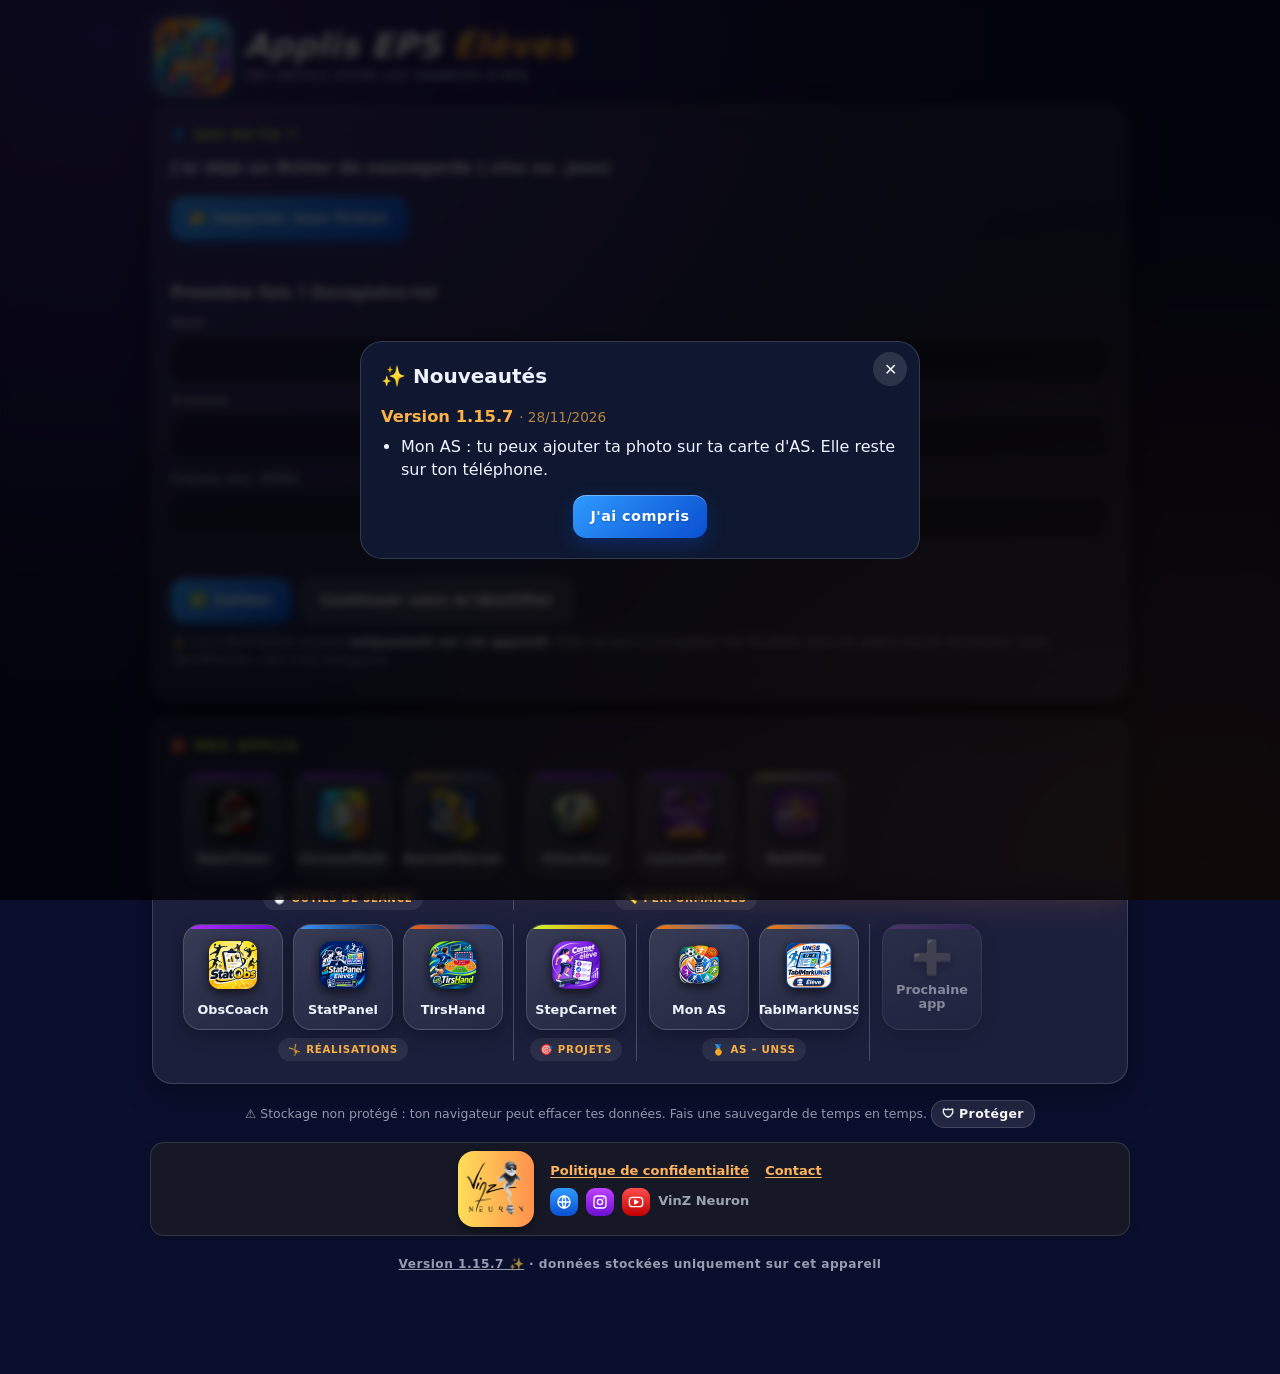
<file: index.html>
<!DOCTYPE html><html lang="fr"><head><meta charset="utf-8">
<meta name="viewport" content="width=device-width,initial-scale=1,viewport-fit=cover">
<title>Applis EPS Élèves</title><link rel="manifest" href="manifest.webmanifest"><meta name="theme-color" content="#14151a">
<link rel="icon" href="icons/icon-192.png"><link rel="apple-touch-icon" href="icons/icon-maskable-192.png">
<style>
:root{--bg:#0b0f2e;--tx:#eef3ff;--mut:rgba(238,243,255,.62);--glass:rgba(255,255,255,.07);--bd:rgba(255,255,255,.15);--c1:#c8ff2e;--c2:#ff7a14;--g1:rgba(138,77,255,.30);--g2:rgba(255,122,20,.22);--onc:#10131f;--c3:#ffb347;--nav:linear-gradient(135deg,#c8ff2e,#7ed321);--ok:#6ff0a0;--ko:#ff8f8f}
*{box-sizing:border-box;-webkit-tap-highlight-color:transparent}[hidden]{display:none!important}
body{margin:0;font-family:system-ui,-apple-system,"Segoe UI",Roboto,sans-serif;color:var(--tx);min-height:100vh;background:var(--bg);padding-bottom:100px;line-height:1.45}
body::before{content:'';position:fixed;inset:0;z-index:-1;pointer-events:none;background:radial-gradient(ellipse at 8% 4%,var(--g1),transparent 55%),radial-gradient(ellipse at 94% 96%,var(--g2),transparent 55%)}
header{display:flex;align-items:center;gap:14px;padding:20px 16px 12px;max-width:1000px;margin:auto}
header img{width:74px;height:74px;flex:none;border-radius:22%;box-shadow:0 0 26px rgba(200,255,46,.35),0 6px 18px #0007}
h1{margin:0;font-size:1.65rem;font-weight:900;letter-spacing:.07em;text-transform:uppercase;line-height:1.1;background:linear-gradient(90deg,var(--c1),var(--c3));-webkit-background-clip:text;background-clip:text;-webkit-text-fill-color:transparent}
header p{margin:4px 0 0;font-size:.72rem;font-weight:600;color:var(--mut);letter-spacing:.1em;text-transform:uppercase}
main{max-width:1000px;margin:auto;padding:0 12px}
.card{position:relative;background:var(--glass);backdrop-filter:blur(16px);-webkit-backdrop-filter:blur(16px);border:1px solid var(--bd);border-radius:20px;padding:18px;margin-bottom:16px;box-shadow:0 10px 30px #0006,inset 0 1px 0 #ffffff18}
h2{margin:0 0 12px;font-size:.82rem;font-weight:800;letter-spacing:.12em;text-transform:uppercase;color:var(--c1)}
.btn{border:0;border-radius:13px;padding:11px 18px;font:inherit;font-weight:800;font-size:.9rem;letter-spacing:.03em;color:#fff;cursor:pointer;background:linear-gradient(135deg,#ffa21f,#ff5e00);box-shadow:0 6px 18px #ff5e0050,inset 0 1px 0 #ffffff55;text-shadow:0 1px 2px #0003;transition:transform .12s,filter .15s;display:inline-block;text-decoration:none}
.btn:hover{filter:brightness(1.1)}.btn:active{transform:scale(.97)}.btn:disabled{opacity:.4;cursor:default}
.btn.b{background:linear-gradient(135deg,#2f9bff,#0a4fd0);box-shadow:0 6px 18px #0a4fd055,inset 0 1px 0 #ffffff55}
.btn.r{background:rgba(255,255,255,.1);border:1.5px solid var(--bd);box-shadow:none;text-shadow:none}
.row{display:flex;gap:10px;flex-wrap:wrap;align-items:center;margin-top:12px}
label{display:block;font-weight:700;font-size:.8rem;letter-spacing:.04em;color:var(--mut);margin:10px 0}
select,input{padding:10px 12px;border-radius:12px;border:1.5px solid var(--bd);font:inherit;font-size:.95rem;background:rgba(0,0,0,.32);color:var(--tx)}
label input{display:block;width:100%;margin-top:5px}
select:focus,input:focus,.btn:focus-visible{outline:2px solid var(--c1);outline-offset:1px}
input::placeholder{color:rgba(238,243,255,.38)}
.drop{display:flex;flex-direction:column;align-items:center;gap:12px;border:2px dashed var(--c2);border-radius:18px;padding:22px;text-align:center;cursor:pointer;background:rgba(255,255,255,.04);font-weight:600;color:var(--tx);transition:.2s}
.drop.on{background:rgba(255,255,255,.12);transform:scale(1.01)}
.grid{display:grid;grid-template-columns:repeat(auto-fill,minmax(108px,1fr));gap:12px}
.tile{position:relative;overflow:hidden;display:flex;flex-direction:column;align-items:center;text-align:center;gap:8px;padding:16px 8px 12px;border-radius:18px;color:var(--tx);text-decoration:none;background:linear-gradient(160deg,rgba(255,255,255,.13),rgba(255,255,255,.04));border:1px solid var(--bd);box-shadow:0 6px 18px #0005;transition:.18s}
.tile::before{content:"";position:absolute;left:0;right:0;top:0;height:4px;background:linear-gradient(90deg,var(--t1,var(--c1)),var(--t2,var(--c2)))}
.tile:hover{transform:translateY(-4px);border-color:var(--t1,var(--c1));box-shadow:0 10px 26px #0007,0 0 18px var(--g1)}
.tile:active{transform:scale(.96)}
.tile .ic{font-size:2.1rem;line-height:1;filter:drop-shadow(0 3px 5px #0006)}.tile b{font-size:.8rem;line-height:1.15;font-weight:700}
.tile.off{filter:grayscale(.6);opacity:.5;pointer-events:none}
.rgpd{font-size:.78rem;color:var(--mut);line-height:1.45;margin-top:10px}.rgpd b{color:var(--tx)}
.err{color:var(--ko);font-weight:700;min-height:1.2em}
#msg,#msgE{margin-top:10px;font-weight:600}
table{width:100%;border-collapse:collapse;font-size:.9rem}
th{background:linear-gradient(#17458a,#0d2d5e);color:#fff;padding:10px;text-align:left;position:sticky;top:0;font-size:.8rem;letter-spacing:.03em}
th:first-child{border-radius:12px 0 0 0}th:last-child{border-radius:0 12px 0 0}
td{padding:9px 10px;border-bottom:1px solid rgba(255,255,255,.08)}tr:nth-child(even) td{background:rgba(255,255,255,.03)}
.wrap{max-height:62vh;overflow:auto;border-radius:12px;border:1px solid var(--bd)}
th.n,td.n{text-align:center}th.n{font-size:.76rem;line-height:1.15;vertical-align:bottom;min-width:84px}td.n{font-weight:800}td.z{color:rgba(255,255,255,.28);font-weight:400}
th small{font-weight:400;opacity:.85}
tr.grp td{background:rgba(255,255,255,.1)!important;font-weight:800;font-size:.85rem;color:var(--c1)}
button.nm{border:0;background:none;font:inherit;color:#8fcaff;text-align:left;cursor:pointer;padding:6px 0;text-decoration:underline dotted}
nav{z-index:100;position:fixed;bottom:0;left:0;right:0;display:flex;justify-content:center;gap:10px;padding:10px 10px calc(10px + env(safe-area-inset-bottom));background:rgba(10,16,34,.82);backdrop-filter:blur(16px);-webkit-backdrop-filter:blur(16px);border-top:1px solid var(--bd)}
nav button{flex:1;max-width:240px;border:1.5px solid var(--bd);border-radius:15px;padding:12px;font:inherit;font-weight:800;font-size:.9rem;background:rgba(255,255,255,.07);color:#c9d3ee;cursor:pointer}
nav button.act{color:var(--onc);border-color:transparent;background:var(--nav);box-shadow:0 5px 18px var(--g1)}
.tab{display:none}.tab.act{display:block}
.foot{max-width:976px;margin:10px auto 0;padding:16px;text-align:center;background:var(--glass);backdrop-filter:blur(16px);-webkit-backdrop-filter:blur(16px);border:1px solid var(--bd);border-radius:20px;font-size:.86rem;color:var(--mut)}
.foot a{color:var(--c1);font-weight:700}.foot>div{margin:6px 0}
.foot .ic{display:inline-flex;width:44px;height:44px;margin:4px;align-items:center;justify-content:center;border-radius:14px;color:#fff;background:linear-gradient(#ffa21f,#ff5e00);box-shadow:0 4px 12px #ff5e0055,inset 0 1px 0 #ffffff66}
.foot .ic:nth-child(2){background:linear-gradient(#2f9bff,#0a4fd0)}.foot .ic:nth-child(3){background:linear-gradient(#c040ff,#6a0fd0)}.foot .ic:nth-child(4){background:linear-gradient(#ff4d4d,#c00000)}
.foot a.ic{color:#fff}
.foot svg{width:22px;height:22px;fill:none;stroke:currentColor;stroke-width:2;stroke-linecap:round;stroke-linejoin:round}
.foot .own{display:block;margin:0 auto 6px;width:92px;height:92px;border-radius:22px;box-shadow:0 6px 18px #0006}
.foot p{margin:6px 0 0}.ver{text-align:center;font-weight:700;font-size:.76rem;color:var(--mut);margin:12px 0 0;letter-spacing:.04em}
#fiche,.ov{position:fixed;inset:0;z-index:200;background:#000b;display:flex;align-items:flex-end;justify-content:center;backdrop-filter:blur(4px)}#fiche[hidden],.ov[hidden]{display:none}
.ov{align-items:center;padding:16px}
.fc{position:relative;background:#0f1830;color:var(--tx);border:1px solid var(--bd);width:100%;max-width:560px;max-height:86vh;overflow:auto;border-radius:22px 22px 0 0;padding:20px 20px calc(20px + env(safe-area-inset-bottom))}
.nvc{border-radius:22px;max-height:86vh;overflow:auto}.nvc h3{margin:0 0 10px;font-size:1.25rem}.nvc h4{margin:14px 0 6px;font-size:1.02rem;color:#ffb347}.nvc h4 small{font-weight:500;opacity:.7}
.nvc ul{margin:0;padding-left:20px;line-height:1.45}.nvc li{margin:4px 0}
#fx,.xb{position:absolute;top:10px;right:12px;border:0;background:rgba(255,255,255,.12);color:var(--tx);border-radius:50%;width:34px;height:34px;font-size:1rem;cursor:pointer}
.fh{display:flex;gap:14px;align-items:center;margin-bottom:6px;padding-right:36px}.fh span{font-size:.85rem;color:var(--mut)}
.av{flex:none;width:56px;height:56px;border-radius:50%;background:var(--nav);color:var(--onc);display:flex;align-items:center;justify-content:center;font-weight:900;font-size:1.2rem;text-transform:uppercase;box-shadow:0 4px 14px var(--g1)}
.fa{border-radius:16px;margin-top:12px;overflow:hidden;border:1px solid var(--bd);background:rgba(255,255,255,.04)}.fa h3{margin:0;padding:10px 14px;background:linear-gradient(90deg,rgba(255,255,255,.14),rgba(255,255,255,.04));font-size:.95rem}
.fa dl{margin:0;padding:8px 14px;display:grid;grid-template-columns:auto 1fr;gap:4px 14px}.fa dt{font-weight:700;color:var(--mut);font-size:.82rem;text-transform:capitalize}.fa dd{margin:0;font-weight:600;word-break:break-word}.fn{opacity:.7}
.chip{display:inline-block;margin-right:3px;padding:2px 7px;border-radius:10px;background:rgba(255,255,255,.12);font-size:.92rem}
.sum{display:grid;gap:10px;margin:0 0 14px}.sm{display:grid;grid-template-columns:1fr auto;gap:3px 10px;align-items:center;font-size:.85rem}
.sm .bar{grid-column:1/-1;height:8px;border-radius:6px;background:rgba(255,255,255,.12);overflow:hidden}.sm .bar i{display:block;height:100%;background:linear-gradient(90deg,var(--c1),var(--c2))}.sm span{color:var(--mut)}
.en{padding:8px 14px;border-top:1px solid rgba(255,255,255,.1)}.en .dt{font-weight:800;color:var(--c1);font-size:.82rem}.en dl{padding:2px 0 0!important}
.fg{margin:18px 0 0;font-size:.78rem;text-transform:uppercase;letter-spacing:.1em;font-weight:800;color:var(--mut)}
.bd{float:right;font-weight:600;font-size:.8rem;color:var(--mut)}.tot{margin:6px 0 0;font-weight:700}
.qc{border-radius:22px!important;max-width:380px!important;text-align:center}
.qrbox canvas{width:min(280px,100%);height:auto;image-rendering:pixelated;border:6px solid #fff;border-radius:12px;background:#fff}.qru{word-break:break-all;font-weight:700;font-size:.85rem;margin:8px 0;color:var(--mut)}
/* portail élèves */
.me{font-size:1.05rem;font-weight:700;padding:12px 14px;border-radius:14px;background:rgba(255,255,255,.07);border:1px solid var(--bd)}
ul.dn{list-style:none;padding:0;margin:0}ul.dn li{padding:10px 12px;margin-bottom:8px;border-radius:14px;background:rgba(255,255,255,.07);border:1px solid var(--bd);font-weight:600}
ul.dn summary{cursor:pointer}ul.dn details{margin:0}.tw{overflow-x:auto}
ul.dn table{margin-top:8px;font-size:.8rem;background:rgba(0,0,0,.25);border-radius:10px}ul.dn td,ul.dn th{padding:5px 7px;text-align:left}ul.dn th{background:#17458a;position:static;border-radius:0}
@media(max-width:520px){h1{font-size:1.35rem}header img{width:62px;height:62px}}
.cats{display:flex;flex-wrap:wrap;align-items:stretch;row-gap:14px;overflow:hidden;padding:6px 0 4px}
.cat{display:flex;flex-direction:column;padding:0 11px 0 12px;margin-left:-1px;border-left:1px solid rgba(255,255,255,.2);max-width:calc(100% + 1px)}
.cat .ct{display:flex;flex-wrap:wrap;gap:10px;flex:1}
.cat .ct .tile{width:100px}
.cat h3{margin:8px 0 0;padding:4px 10px;align-self:center;font-size:.64rem;font-weight:800;letter-spacing:.07em;text-transform:uppercase;color:var(--c3,#ffd27a);background:rgba(255,255,255,.07);border-radius:999px;white-space:nowrap}
.cat h3.vide{visibility:hidden}.cat.ved h3{color:#ffe08a;background:rgba(255,196,60,.14)}
@media(max-width:520px){.cat .ct .tile{width:92px}.cat{padding:0 7px 0 8px}.cat .ct{gap:8px}}
</style>
<style id="titre-moderne">/* Titre en casse mixte + logo mis en valeur, aux couleurs du logo */
header h1{font-family:system-ui,-apple-system,"Segoe UI",Roboto,sans-serif!important;font-style:italic!important;font-weight:900!important;text-transform:none!important;letter-spacing:.005em!important;line-height:1.08;font-size:2.05rem!important;background:none!important;-webkit-text-stroke:0!important;color:#fff!important;-webkit-text-fill-color:#fff!important;text-shadow:0 2px 0 #0a1030,0 4px 12px rgba(0,0,0,.45)!important}
header h1 .tm{background:linear-gradient(180deg,#ffd25a,#f6922d 72%)!important;-webkit-background-clip:text!important;background-clip:text!important;color:#f6922d!important;-webkit-text-fill-color:transparent!important;text-shadow:none!important;filter:drop-shadow(0 2px 0 #0a1030)}
header h1 small,header h1 em{font-style:normal!important;text-shadow:none!important;-webkit-text-fill-color:currentColor!important}
header img{border-radius:22%!important;box-shadow:0 0 0 2px rgba(255,255,255,.3),0 0 22px rgba(42,181,218,.45),0 6px 16px rgba(0,0,0,.4)!important;transition:transform .3s}
header img:hover{transform:rotate(-5deg) scale(1.05)}
@media(max-width:520px){header h1{font-size:calc(2.05rem * .8)!important}}
.hd h1{font-size:1.45rem!important}</style>
<style>.bkb{display:flex;gap:12px;align-items:center;justify-content:space-between;flex-wrap:wrap;background:rgba(255,176,32,.14);border:1.5px solid rgba(255,176,32,.55);border-radius:16px;padding:12px 16px;margin-bottom:16px;font-weight:700;color:#ffe08a}.bkb[hidden]{display:none}</style></head><body>
<header><img src="icons/logo.png" alt="Logo"><div><h1>Applis EPS <span class="tm">Élèves</span></h1><p>Tes outils pour les séances d'EPS</p></div></header>
<main>
 <div id="bkb" class="bkb" hidden><span id="bkt"></span><button class="btn b" id="bkn">💾 Sauvegarder</button></div>
 <div class="card"><h2>👤 Qui es-tu ?</h2>
  <div id="imp"><p style="margin:0 0 8px;font-weight:700">J'ai déjà un fichier de sauvegarde (.xlsx ou .json)</p>
   <label class="btn b" style="display:inline-block">📂 Importer mon fichier<input id="fi" type="file" accept=".xlsx,.json,application/json,application/vnd.openxmlformats-officedocument.spreadsheetml.sheet" hidden></label>
   <div class="err" id="im"></div><p style="margin:12px 0 8px;font-weight:700">Première fois ? Enregistre-toi</p></div>
  <form id="idf"><label>Nom<input name="nom" autocomplete="family-name" required></label><label>Prénom<input name="prenom" autocomplete="given-name" required></label><label>Classe (ex. 3PM)<input name="classe" autocomplete="off"></label>
   <div class="err" id="idm"></div>
   <div class="row"><button class="btn b">✅ Valider</button><button type="button" class="btn r" id="idx">Continuer sans m'identifier</button></div></form>
  <div id="ido" hidden><p class="me" id="idn"></p><div class="row"><button class="btn r" id="idc">Changer d'élève</button></div></div>
  <p class="rgpd" id="idt">🔒 Ces informations restent <b>uniquement sur cet appareil</b>. Elles servent à enregistrer tes résultats dans les applis qui en ont besoin. Sans identification, rien n'est enregistré.</p>
 </div>
 <div class="card"><h2>🎒 Mes applis</h2><div class="grid" id="apps"></div></div>
 <div class="card" id="dc" hidden><h2>💾 Mes données</h2><ul class="dn" id="dl"></ul>
  <div class="row"><button class="btn b" id="dx">⬇ Exporter mes données (.xlsx)</button><button class="btn b" id="dj">💾 Sauvegarde complète (.json)</button><button class="btn r" id="dd">🗑 Effacer mes données</button></div>
  <p class="rgpd">Le fichier .xlsx exporté (un onglet par application, une ligne par saisie) est ta sauvegarde : garde-le sur ton appareil ou ton ENT, réimporte-le si tu changes d'appareil, et remets-le à ton professeur (il l'importe dans Mes Apps EPS). ⚠ Pense à l'exporter avant d'effacer tes données.</p></div>
<p class="rgpd" id="stp" style="text-align:center"></p>
</main>
<div id="eps-bandeau-ancre"></div>
<div id="nvm" class="ov" hidden><div class="fc nvc"><button id="nvx" aria-label="Fermer" class="xb">✕</button>
 <h3>✨ Nouveautés</h3><div id="nvb"></div><div class="row" style="justify-content:center;margin-top:14px"><button class="btn b" id="nvo">J'ai compris</button></div></div></div>
<p class="ver"><a href="#" onclick="voirNouveautes();return false" title="Voir les nouveautés" style="color:inherit">Version <span id="ver"></span> ✨</a> · données stockées uniquement sur cet appareil</p>
<script src="version.js"></script><script src="eps-core.js"></script><script src="eleve-core.js"></script>
<script>
const $=s=>document.querySelector(s),esc=s=>String(s??'').replace(/[&<>"]/g,c=>({'&':'&amp;','<':'&lt;','>':'&gt;','"':'&quot;'}[c]));
$('#ver').textContent=APP_VERSION;let APPS=[];
const tc=a=>/^#[0-9a-f]{3,8}\s*,\s*#[0-9a-f]{3,8}$/i.test(a.couleur||'')?` style="--t1:${a.couleur.split(',')[0].trim()};--t2:${a.couleur.split(',')[1].trim()}"`:'';
const info=k=>APPS.find(a=>a.id===k)||APPS.find(a=>EPS.norm(a.nom)===EPS.norm(k))||{nom:k,emoji:'🧩'};
async function refresh(){const e=await ELEVE.courant();
 $('#idf').hidden=$('#imp').hidden=!!e||ELEVE.sansIdentification();$('#ido').hidden=!e&&!ELEVE.sansIdentification();
 $('#idn').innerHTML=e?`<b>${esc(e.prenom)} ${esc(e.nom.toUpperCase())}</b>${e.classe?' · '+esc(e.classe):''}`:'Tu utilises les applis sans t\'identifier : rien n\'est enregistré.';
 $('#dc').hidden=!e;if(!e)return;
 const D=await ELEVE.donnees(),ks=Object.keys(D).filter(k=>D[k].length);
 $('#dl').innerHTML=ks.map(k=>{const L=[...D[k]].sort((a,b)=>String(b.Date||'').localeCompare(String(a.Date||''))),cols=[...new Set(L.flatMap(x=>Object.keys(x)))];
  return `<li><details><summary>${esc(info(k).emoji||'🧩')} <b>${esc(info(k).nom)}</b> : ${D[k].length} saisie(s)</summary><div class="tw"><table><tr>${cols.map(c=>`<th>${esc(c)}</th>`).join('')}</tr>${L.map(x=>`<tr>${cols.map(c=>`<td>${esc(x[c])}</td>`).join('')}</tr>`).join('')}</table></div></details></li>`}).join('')||'<li>Rien d\'enregistré pour le moment. Ton fichier personnel est créé : utilise les applis, il se remplit automatiquement.</li>'}
/* ───── Sauvegarde complète (.json) : identité + toutes les saisies de l'élève sur cet appareil ───── */
const BK='EPS_DERNIERE_SAUVEGARDE_ELEVE',KEYS=['EPS_ELEVE_COURANT','EPS_ELEVE_SANS_ID'];
async function bkBanner(){const b=$('#bkb');let t=+localStorage.getItem(BK)||0,a=t?Math.floor((Date.now()-t)/864e5):null,has=false;
 try{const e=await ELEVE.courant();const D=e?await ELEVE.donnees():{};has=Object.values(D).some(x=>x.length)}catch(x){}
 b.hidden=!(has&&(a===null||a>=7));if(!b.hidden)$('#bkt').textContent=a===null?'💾 Tu n’as pas encore fait de sauvegarde complète de tes données.':'💾 Dernière sauvegarde il y a '+a+' jours.'}
async function bkSauver(){try{const d=await EPS.open(),L=await EPS.all(),ls={};KEYS.forEach(k=>{const v=localStorage.getItem(k);if(v!=null)ls[k]=v});
 const o={format:'EPSEleves-sauvegarde-complete',v:1,date:new Date().toISOString(),eleves:L,stockage:ls};
 const e=await ELEVE.courant(),a=document.createElement('a');a.href=URL.createObjectURL(new Blob([JSON.stringify(o)],{type:'application/json'}));a.download='Mes_donnees_EPS_sauvegarde_'+(e?e.nom.replace(/[^\w-]+/g,'_')+'_':'')+new Date().toISOString().slice(0,10)+'.json';document.body.appendChild(a);a.click();a.remove();
 try{localStorage.setItem(BK,Date.now())}catch(x){}bkBanner()}catch(x){alert('❌ '+x.message)}}
async function bkRestaurer(f){const o=JSON.parse(await f.text());if(!o||o.format!=='EPSEleves-sauvegarde-complete'||!Array.isArray(o.eleves))throw new Error('Ce fichier n’est pas une sauvegarde complète de Applis EPS Élèves.');
 if(!confirm('Restaurer cette sauvegarde du '+new Date(o.date).toLocaleString('fr-FR')+' ?\nTes données actuelles sur cet appareil seront remplacées.'))return null;
 const d=await EPS.open();await new Promise((ok,ko)=>{const t=d.transaction('eleves','readwrite'),st=t.objectStore('eleves');st.clear();o.eleves.forEach(e=>st.put(e));t.oncomplete=ok;t.onerror=()=>ko(t.error)});
 for(const k in o.stockage||{})if(KEYS.includes(k))try{localStorage.setItem(k,o.stockage[k])}catch(x){}
 document.dispatchEvent(new Event('eleve-change'));return o.eleves.length}
$('#dj').onclick=bkSauver;$('#bkn').onclick=bkSauver;
async function bkStock(){const p=$('#stp');try{const ok=navigator.storage&&navigator.storage.persisted?await navigator.storage.persisted():null;if(ok===null)return;
 p.innerHTML=ok?'🛡 Stockage protégé : ton navigateur n’effacera pas tes données automatiquement.':'⚠ Stockage non protégé : ton navigateur peut effacer tes données. Fais une sauvegarde de temps en temps. <button class="btn r" id="stb" style="padding:4px 10px;font-size:.78rem">🛡 Protéger</button>';
 const b=$('#stb');if(b)b.onclick=async()=>{try{await navigator.storage.persist()}catch(x){}bkStock()}}catch(x){}}
try{if(navigator.storage&&navigator.storage.persist)navigator.storage.persist().then(bkStock)}catch(x){}bkStock();
$('#idf').onsubmit=async ev=>{ev.preventDefault();const f=ev.target;try{await ELEVE.definir({nom:f.nom.value,prenom:f.prenom.value,classe:f.classe.value});f.reset();$('#idm').textContent=''}catch(x){$('#idm').textContent=x.message}};
$('#idx').onclick=()=>{try{localStorage.setItem('EPS_ELEVE_SANS_ID','1')}catch(e){}document.dispatchEvent(new Event('eleve-change'))};
$('#fi').onchange=async ev=>{const f=ev.target.files[0];ev.target.value='';if(!f)return;const m=$('#im');m.style.color='#ff8f8f';m.textContent='';
 try{if(/\.json$/i.test(f.name)){const n=await bkRestaurer(f);if(n!=null)alert('✅ Sauvegarde restaurée ('+n+' fiche(s)).');return}const r=await ELEVE.importer(f);alert('✅ Sauvegarde restaurée pour '+r.eleve.prenom+' '+r.eleve.nom+(r.multi?'\n(le fichier contenait plusieurs élèves : le premier est sélectionné)':''))}catch(x){m.textContent='❌ '+x.message}};
$('#idc').onclick=()=>ELEVE.changer();
$('#dx').onclick=()=>ELEVE.exporter().catch(e=>alert(e.message));
$('#dd').onclick=async()=>{if(confirm('⚠ As-tu pensé à exporter ta sauvegarde (.xlsx) ?\nEffacer supprime définitivement tes données sur cet appareil.'))await ELEVE.supprimer()};
document.addEventListener('eleve-change',bkBanner);bkBanner();document.addEventListener('eleve-change',refresh);addEventListener('focus',refresh);document.addEventListener('visibilitychange',()=>{if(!document.hidden)refresh()});
const CATS=[['Outils','⏱️ Outils de séance'],['Performances','📏 Performances'],['Réalisations','🤸 Réalisations'],['Projets','🎯 Projets'],['Evaluations','📝 Évaluations et tests'],['Statistiques','📊 Statistiques'],['Gestion','🗂️ Gestion'],['AS-UNSS','🏅 AS – UNSS']];
const catKey=c=>{const k=(c||'').normalize('NFD').replace(/[̀-ͯ]/g,'').toLowerCase();if(k==='tests'||k==='evaluations'||k==='evaluation')return'Evaluations';const f=CATS.find(([n])=>n.normalize('NFD').replace(/[̀-ͯ]/g,'').toLowerCase()===k);return f?f[0]:'Autres'};
/* Tuiles regroupées par catégorie : appli « vedette » en tête, sections dans l'ordre de CATS, tuiles inactives à la fin */
function sections(el,T,tf,vide){const on=T.filter(a=>a.url),off=T.filter(a=>!a.url),ved=on.filter(a=>a.vedette),reste=on.filter(a=>!a.vedette);
 const G=new Map();reste.forEach(a=>{const k=catKey(a.categorie);if(!G.has(k))G.set(k,[]);G.get(k).push(a)});
 const ordre=[...CATS.map(c=>c[0]),'Autres'].filter(k=>G.has(k)),lib=k=>(CATS.find(c=>c[0]===k)||[0,'🧩 Autres'])[1];
 if(!T.length){el.className='grid';el.innerHTML=`<p class="rgpd">${vide||'Aucune application pour le moment.'}</p>`;return}
 if(ordre.length<2&&!ved.length){el.className='grid';el.innerHTML=T.map(tf).join('');return}
 el.className='cats';
 el.innerHTML=(ved.length?`<section class="cat ved"><div class="ct">${ved.map(tf).join('')}</div><h3>✨ À la une</h3></section>`:'')
  +ordre.map(k=>`<section class="cat"><div class="ct">${G.get(k).map(tf).join('')}</div><h3>${lib(k)}</h3></section>`).join('')
  +(off.length?`<section class="cat"><div class="ct">${off.map(tf).join('')}</div><h3 class="vide">&nbsp;</h3></section>`:'')}
fetch('apps.json',{cache:'no-cache'}).then(r=>{if(!r.ok)throw new Error('apps.json introuvable (erreur '+r.status+') : le fichier est-il bien à la racine du dépôt ?');return r.json()}).then(A=>{if(!Array.isArray(A))throw new Error('apps.json doit être une liste [ … ] d\'applications.');APPS=A;refresh();sections($('#apps'),A,a=>`<a class="tile ${a.url?'':'off'}"${tc(a)} href="${esc(a.url)}" target="_blank" rel="noopener" title="${esc(a.desc||'')}"><span class="ic">${a.icon?`<img src="${esc(a.icon)}" alt="" width=48 height=48 style="filter:drop-shadow(0 3px 6px #0005)" onerror="this.replaceWith(document.createTextNode('${esc(a.emoji||'🧩')}'))">`:esc(a.emoji||'🧩')}</span><b>${esc(a.nom)}</b></a>`)})
 .catch(e=>{$('#apps').innerHTML='<p class="err">⚠ Catalogue illisible : '+esc(e.message)+'</p>'});
if('serviceWorker'in navigator)navigator.serviceWorker.register('sw.js');
refresh();
/* Nouveautés : fenêtre affichée une fois après chaque mise à jour (nouveautes.json, plus récent en premier) */
(()=>{const K='EPS_ELEVES_VERSION_VUE',cmp=(a,b)=>{a=a.split('.').map(Number);b=b.split('.').map(Number);for(let i=0;i<3;i++){const d=(a[i]||0)-(b[i]||0);if(d)return d}return 0};
 const get=()=>{try{return localStorage.getItem(K)}catch(e){return null}},set=v=>{try{localStorage.setItem(K,v)}catch(e){}};
 let N=null;const charger=()=>N||(N=fetch('nouveautes.json').then(r=>r.json()).then(L=>Array.isArray(L)?L:[]).catch(()=>[]));
 const montrer=L=>{if(!L.length)return;$('#nvb').innerHTML=L.map(n=>`<h4>Version ${esc(n.v)}${n.date?` <small>· ${esc(new Date(n.date).toLocaleDateString('fr-FR'))}</small>`:''}</h4><ul>${(n.items||[]).map(t=>`<li>${esc(t)}</li>`).join('')}</ul>`).join('');$('#nvm').hidden=false};
 const fermer=()=>{$('#nvm').hidden=true;set(APP_VERSION)};
 $('#nvo').onclick=$('#nvx').onclick=fermer;$('#nvm').onclick=e=>{if(e.target.id==='nvm')fermer()};
 charger().then(L=>{L=L.filter(n=>cmp(n.v,APP_VERSION)<=0).sort((a,b)=>cmp(b.v,a.v));const vue=get();
  if(!vue){montrer(L.slice(0,1))}else if(cmp(APP_VERSION,vue)>0){montrer(L.filter(n=>cmp(n.v,vue)>0))}else if(vue!==APP_VERSION)set(APP_VERSION)});
 window.voirNouveautes=()=>charger().then(L=>montrer(L.filter(n=>cmp(n.v,APP_VERSION)<=0).sort((a,b)=>cmp(b.v,a.v)).slice(0,4)))})();
</script><script src="footer.js" data-pdc="eleve" defer></script>
</body></html>
</file>
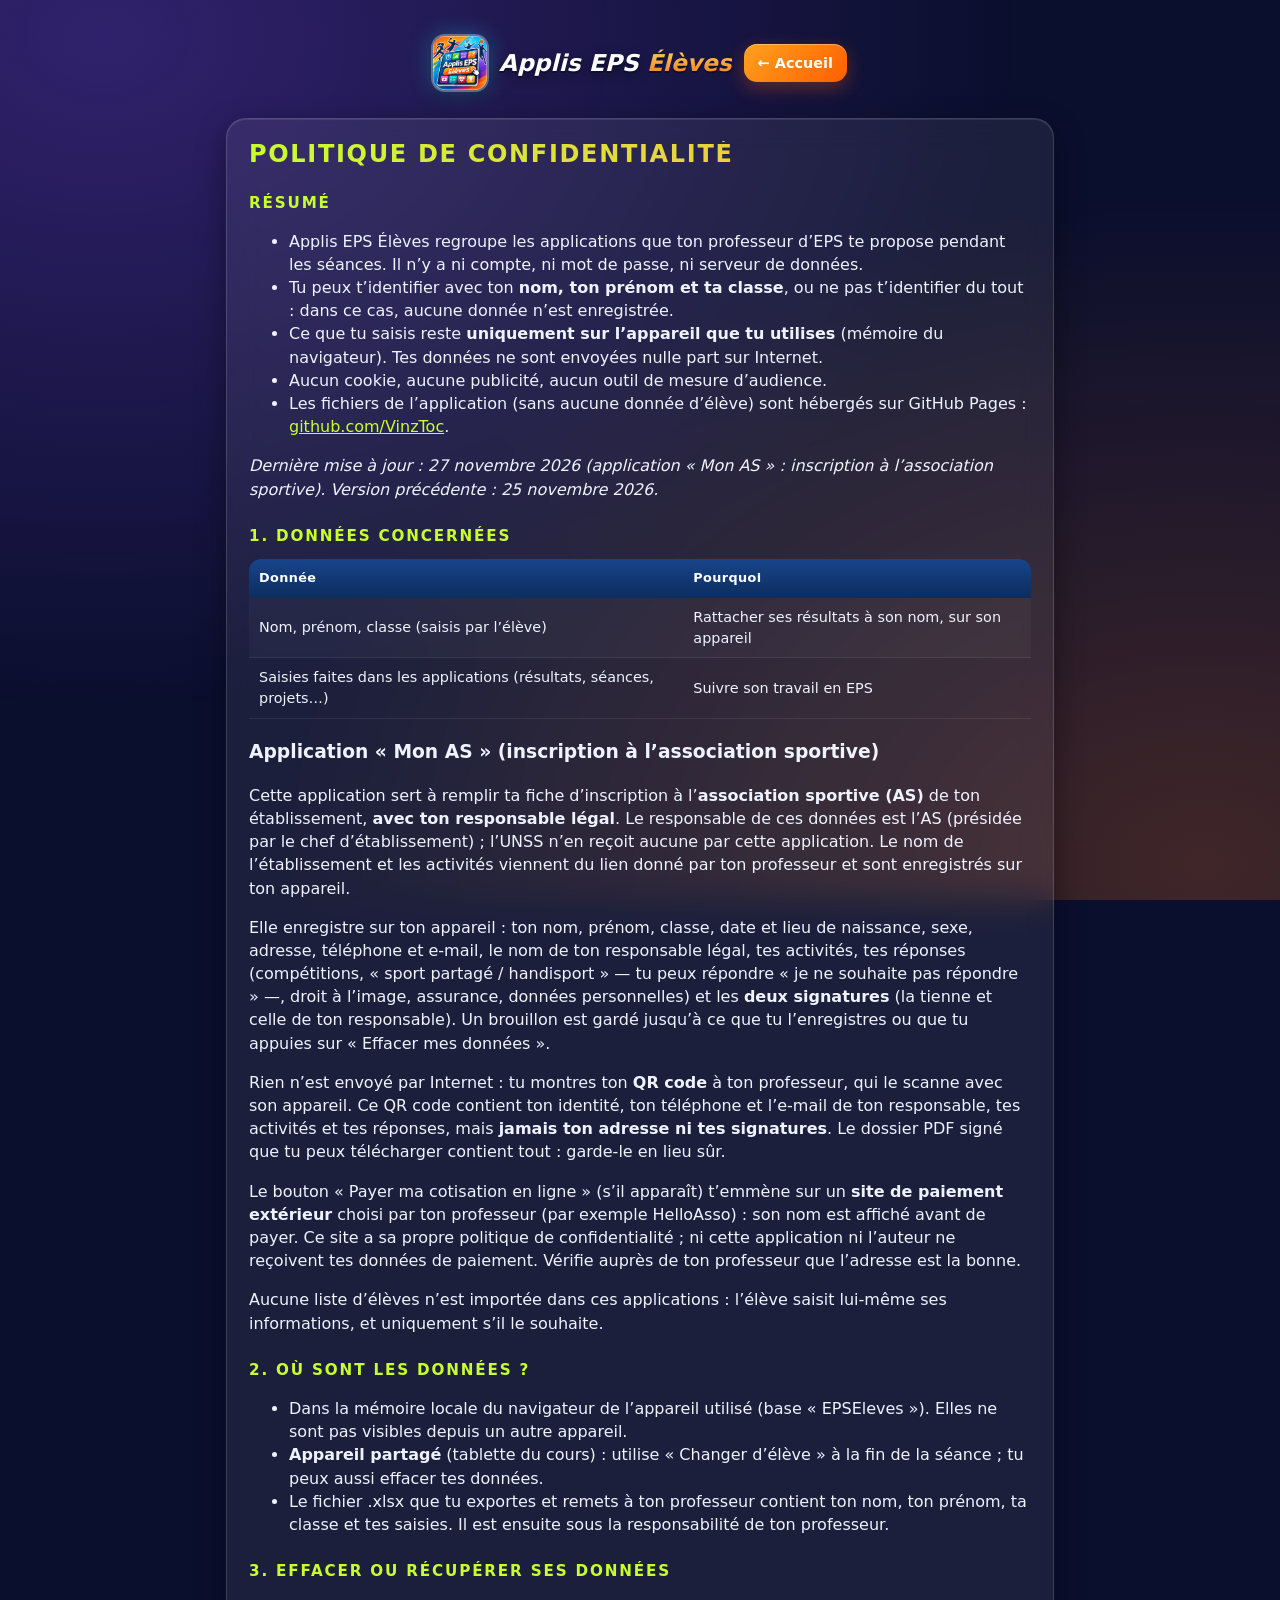
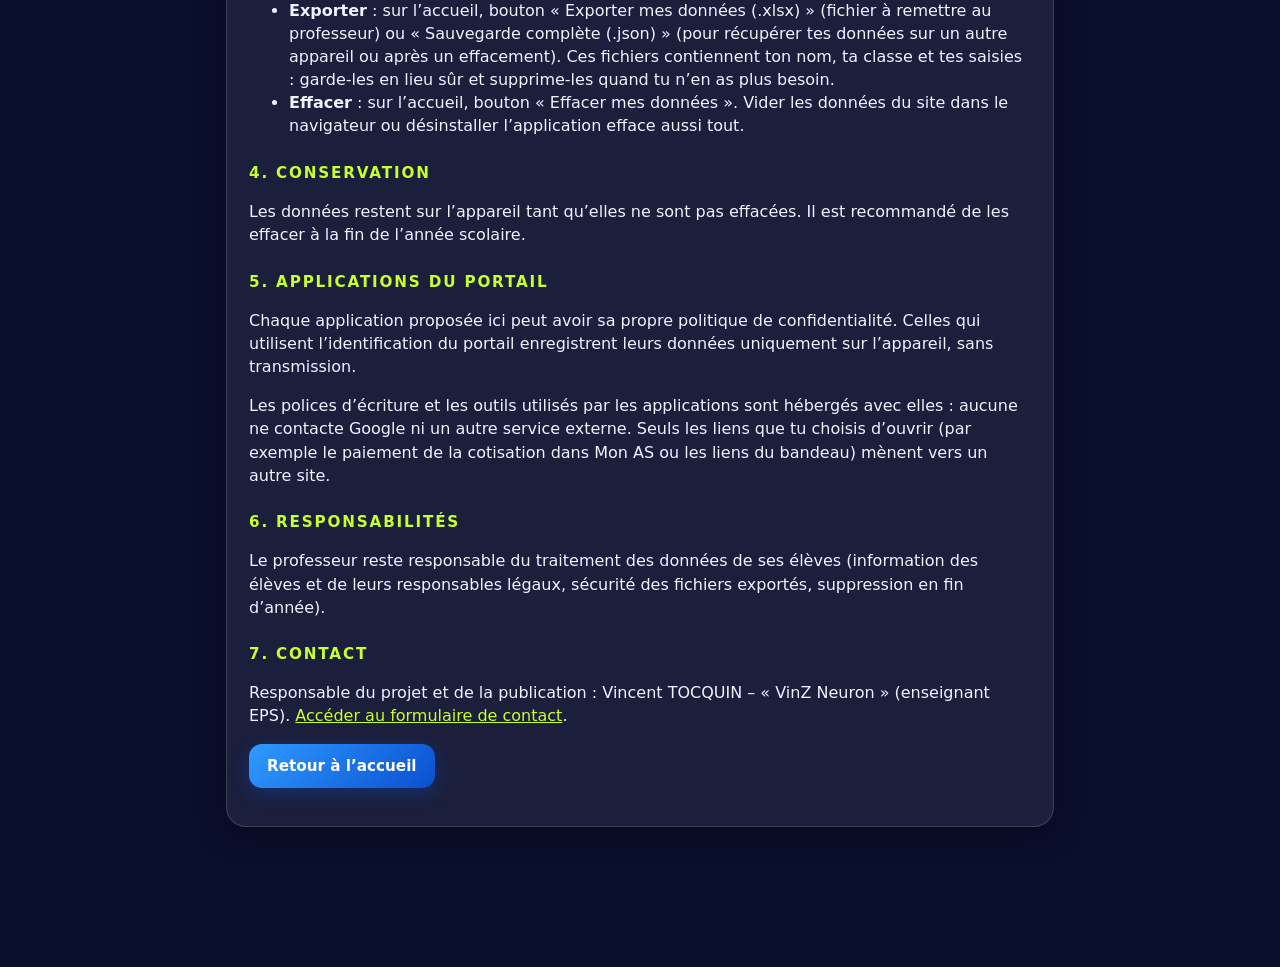
<file: confidentialite.html>
<!DOCTYPE html><html lang="fr"><head><meta charset="utf-8"><meta name="viewport" content="width=device-width,initial-scale=1,viewport-fit=cover">
<title>Politique de confidentialité – Applis EPS Élèves</title><meta name="theme-color" content="#14151a"><link rel="icon" href="icons/icon-192.png"><link rel="stylesheet" href="style.css?v=1">
<style id="titre-moderne">/* Titre en casse mixte + logo mis en valeur, aux couleurs du logo */
header h1{font-family:system-ui,-apple-system,"Segoe UI",Roboto,sans-serif!important;font-style:italic!important;font-weight:900!important;text-transform:none!important;letter-spacing:.005em!important;line-height:1.08;font-size:2.05rem!important;background:none!important;-webkit-text-stroke:0!important;color:#fff!important;-webkit-text-fill-color:#fff!important;text-shadow:0 2px 0 #0a1030,0 4px 12px rgba(0,0,0,.45)!important}
header h1 .tm{background:linear-gradient(180deg,#ffd25a,#f6922d 72%)!important;-webkit-background-clip:text!important;background-clip:text!important;color:#f6922d!important;-webkit-text-fill-color:transparent!important;text-shadow:none!important;filter:drop-shadow(0 2px 0 #0a1030)}
header h1 small,header h1 em{font-style:normal!important;text-shadow:none!important;-webkit-text-fill-color:currentColor!important}
header img{border-radius:22%!important;box-shadow:0 0 0 2px rgba(255,255,255,.3),0 0 22px rgba(42,181,218,.45),0 6px 16px rgba(0,0,0,.4)!important;transition:transform .3s}
header img:hover{transform:rotate(-5deg) scale(1.05)}
@media(max-width:520px){header h1{font-size:calc(2.05rem * .8)!important}}
.hd h1{font-size:1.45rem!important}</style>
</head><body>
<header><div class="hd"><img src="icons/logo.png" alt=""><h1>Applis EPS <span class="tm">Élèves</span></h1><a class="back" href="index.html">← Accueil</a></div></header><main><article class="doc">
<h1>Politique de confidentialité</h1>
<h2>Résumé</h2>
<ul>
<li>Applis EPS Élèves regroupe les applications que ton professeur d’EPS te propose pendant les séances. Il n’y a ni compte, ni mot de passe, ni serveur de données.</li>
<li>Tu peux t’identifier avec ton <b>nom, ton prénom et ta classe</b>, ou ne pas t’identifier du tout : dans ce cas, aucune donnée n’est enregistrée.</li>
<li>Ce que tu saisis reste <b>uniquement sur l’appareil que tu utilises</b> (mémoire du navigateur). Tes données ne sont envoyées nulle part sur Internet.</li>
<li>Aucun cookie, aucune publicité, aucun outil de mesure d’audience.</li>
<li>Les fichiers de l’application (sans aucune donnée d’élève) sont hébergés sur GitHub Pages : <a href="https://github.com/VinzToc" target="_blank" rel="noopener noreferrer">github.com/VinzToc</a>.</li>
</ul>
<p><em>Dernière mise à jour : 27 novembre 2026 (application « Mon AS » : inscription à l’association sportive). Version précédente : 25 novembre 2026.</em></p>
<h2>1. Données concernées</h2>
<div class="sp"><table><tr><th>Donnée</th><th>Pourquoi</th></tr>
<tr><td>Nom, prénom, classe (saisis par l’élève)</td><td>Rattacher ses résultats à son nom, sur son appareil</td></tr>
<tr><td>Saisies faites dans les applications (résultats, séances, projets…)</td><td>Suivre son travail en EPS</td></tr></table></div>
<h3>Application « Mon AS » (inscription à l’association sportive)</h3>
<p>Cette application sert à remplir ta fiche d’inscription à l’<b>association sportive (AS)</b> de ton établissement, <b>avec ton responsable légal</b>. Le responsable de ces données est l’AS (présidée par le chef d’établissement) ; l’UNSS n’en reçoit aucune par cette application. Le nom de l’établissement et les activités viennent du lien donné par ton professeur et sont enregistrés sur ton appareil.</p>
<p> Elle enregistre sur ton appareil : ton nom, prénom, classe, date et lieu de naissance, sexe, adresse, téléphone et e-mail, le nom de ton responsable légal, tes activités, tes réponses (compétitions, « sport partagé / handisport » — tu peux répondre « je ne souhaite pas répondre » —, droit à l’image, assurance, données personnelles) et les <b>deux signatures</b> (la tienne et celle de ton responsable). Un brouillon est gardé jusqu’à ce que tu l’enregistres ou que tu appuies sur « Effacer mes données ».</p>
<p>Rien n’est envoyé par Internet : tu montres ton <b>QR code</b> à ton professeur, qui le scanne avec son appareil. Ce QR code contient ton identité, ton téléphone et l’e-mail de ton responsable, tes activités et tes réponses, mais <b>jamais ton adresse ni tes signatures</b>. Le dossier PDF signé que tu peux télécharger contient tout : garde-le en lieu sûr.</p>
<p>Le bouton « Payer ma cotisation en ligne » (s’il apparaît) t’emmène sur un <b>site de paiement extérieur</b> choisi par ton professeur (par exemple HelloAsso) : son nom est affiché avant de payer. Ce site a sa propre politique de confidentialité ; ni cette application ni l’auteur ne reçoivent tes données de paiement. Vérifie auprès de ton professeur que l’adresse est la bonne.</p>
<p>Aucune liste d’élèves n’est importée dans ces applications : l’élève saisit lui-même ses informations, et uniquement s’il le souhaite.</p>
<h2>2. Où sont les données ?</h2>
<ul>
<li>Dans la mémoire locale du navigateur de l’appareil utilisé (base « EPSEleves »). Elles ne sont pas visibles depuis un autre appareil.</li>
<li><b>Appareil partagé</b> (tablette du cours) : utilise « Changer d’élève » à la fin de la séance ; tu peux aussi effacer tes données.</li>
<li>Le fichier .xlsx que tu exportes et remets à ton professeur contient ton nom, ton prénom, ta classe et tes saisies. Il est ensuite sous la responsabilité de ton professeur.</li>
</ul>
<h2>3. Effacer ou récupérer ses données</h2>
<ul>
<li><b>Exporter</b> : sur l’accueil, bouton « Exporter mes données (.xlsx) » (fichier à remettre au professeur) ou « Sauvegarde complète (.json) » (pour récupérer tes données sur un autre appareil ou après un effacement). Ces fichiers contiennent ton nom, ta classe et tes saisies : garde-les en lieu sûr et supprime-les quand tu n’en as plus besoin.</li>
<li><b>Effacer</b> : sur l’accueil, bouton « Effacer mes données ». Vider les données du site dans le navigateur ou désinstaller l’application efface aussi tout.</li>
</ul>
<h2>4. Conservation</h2>
<p>Les données restent sur l’appareil tant qu’elles ne sont pas effacées. Il est recommandé de les effacer à la fin de l’année scolaire.</p>
<h2>5. Applications du portail</h2>
<p>Chaque application proposée ici peut avoir sa propre politique de confidentialité. Celles qui utilisent l’identification du portail enregistrent leurs données uniquement sur l’appareil, sans transmission.</p>
<p>Les polices d’écriture et les outils utilisés par les applications sont hébergés avec elles : aucune ne contacte Google ni un autre service externe. Seuls les liens que tu choisis d’ouvrir (par exemple le paiement de la cotisation dans Mon AS ou les liens du bandeau) mènent vers un autre site.</p>
<h2>6. Responsabilités</h2>
<p>Le professeur reste responsable du traitement des données de ses élèves (information des élèves et de leurs responsables légaux, sécurité des fichiers exportés, suppression en fin d’année).</p>
<h2>7. Contact</h2>
<p>Responsable du projet et de la publication : Vincent TOCQUIN – « VinZ Neuron » (enseignant EPS). <a href="contact.html">Accéder au formulaire de contact</a>.</p>
<p><a class="btnlink" href="index.html">Retour à l’accueil</a></p></article></main></body></html>
</file>
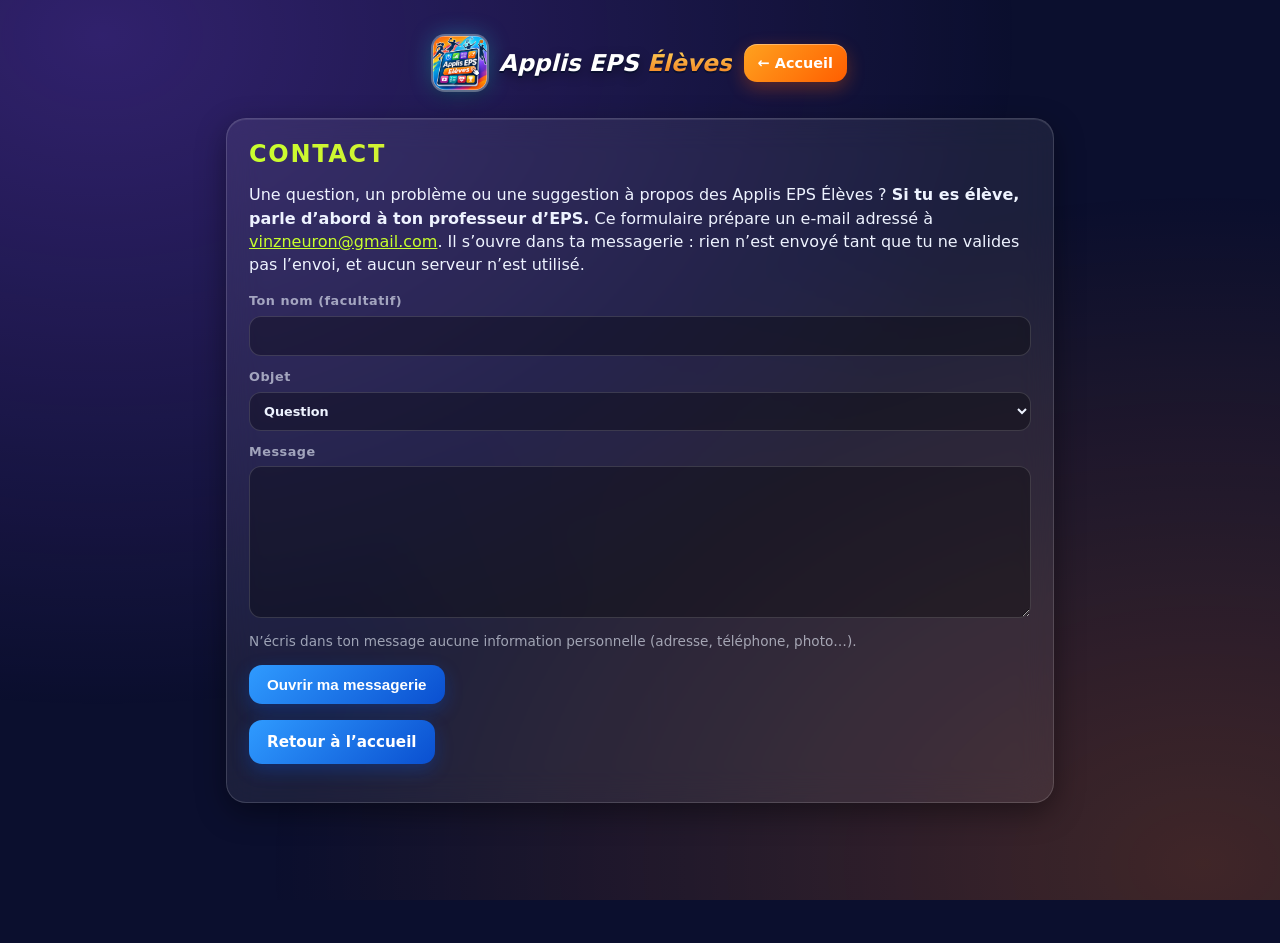
<file: contact.html>
<!DOCTYPE html><html lang="fr"><head><meta charset="utf-8"><meta name="viewport" content="width=device-width,initial-scale=1,viewport-fit=cover">
<title>Contact – Applis EPS Élèves</title><meta name="theme-color" content="#14151a"><link rel="icon" href="icons/icon-192.png"><link rel="stylesheet" href="style.css?v=1">
<style id="titre-moderne">/* Titre en casse mixte + logo mis en valeur, aux couleurs du logo */
header h1{font-family:system-ui,-apple-system,"Segoe UI",Roboto,sans-serif!important;font-style:italic!important;font-weight:900!important;text-transform:none!important;letter-spacing:.005em!important;line-height:1.08;font-size:2.05rem!important;background:none!important;-webkit-text-stroke:0!important;color:#fff!important;-webkit-text-fill-color:#fff!important;text-shadow:0 2px 0 #0a1030,0 4px 12px rgba(0,0,0,.45)!important}
header h1 .tm{background:linear-gradient(180deg,#ffd25a,#f6922d 72%)!important;-webkit-background-clip:text!important;background-clip:text!important;color:#f6922d!important;-webkit-text-fill-color:transparent!important;text-shadow:none!important;filter:drop-shadow(0 2px 0 #0a1030)}
header h1 small,header h1 em{font-style:normal!important;text-shadow:none!important;-webkit-text-fill-color:currentColor!important}
header img{border-radius:22%!important;box-shadow:0 0 0 2px rgba(255,255,255,.3),0 0 22px rgba(42,181,218,.45),0 6px 16px rgba(0,0,0,.4)!important;transition:transform .3s}
header img:hover{transform:rotate(-5deg) scale(1.05)}
@media(max-width:520px){header h1{font-size:calc(2.05rem * .8)!important}}
.hd h1{font-size:1.45rem!important}</style>
</head><body>
<header><div class="hd"><img src="icons/logo.png" alt=""><h1>Applis EPS <span class="tm">Élèves</span></h1><a class="back" href="index.html">← Accueil</a></div></header><main><article class="doc">
<h1>Contact</h1>
<p>Une question, un problème ou une suggestion à propos des Applis EPS Élèves ? <b>Si tu es élève, parle d’abord à ton professeur d’EPS.</b> Ce formulaire prépare un e-mail adressé à <a href="mailto:vinzneuron@gmail.com">vinzneuron@gmail.com</a>. Il s’ouvre dans ta messagerie : rien n’est envoyé tant que tu ne valides pas l’envoi, et aucun serveur n’est utilisé.</p>
<div class="form">
<label>Ton nom (facultatif)<input id="cn" autocomplete="name"></label>
<label>Objet<select id="co"><option>Question</option><option>Problème rencontré</option><option>Suggestion d’amélioration</option><option>Autre</option></select></label>
<label>Message<textarea id="cm" rows="7"></textarea></label>
<p class="note">N’écris dans ton message aucune information personnelle (adresse, téléphone, photo…).</p>
<button id="cs">Ouvrir ma messagerie</button>
<p id="cr" class="err" hidden>Écris d’abord ton message.</p>
</div>
<script>
document.getElementById('cs').onclick=function(){var m=document.getElementById('cm').value.trim(),n=document.getElementById('cn').value.trim(),o=document.getElementById('co').value;
document.getElementById('cr').hidden=!!m;if(!m)return;
location.href='mailto:vinzneuron@gmail.com?subject='+encodeURIComponent('[Applis EPS Élèves] '+o)+'&body='+encodeURIComponent((m+(n?'\n\n'+n:'')).replace(/\n/g,'\r\n'))};
</script>
<p><a class="btnlink" href="index.html">Retour à l’accueil</a></p></article></main></body></html>
</file>
<file: style.css>
:root{--bg:#0b0f2e;--tx:#eef3ff;--mut:rgba(238,243,255,.62);--glass:rgba(255,255,255,.07);--bd:rgba(255,255,255,.15);--c1:#c8ff2e;--c2:#ff7a14;--g1:rgba(138,77,255,.30);--g2:rgba(255,122,20,.22);--onc:#10131f;--c3:#ffb347;--nav:linear-gradient(135deg,#c8ff2e,#7ed321);--ok:#6ff0a0;--ko:#ff8f8f}
*{box-sizing:border-box;-webkit-tap-highlight-color:transparent}[hidden]{display:none!important}
body{margin:0;font-family:system-ui,-apple-system,"Segoe UI",Roboto,sans-serif;color:var(--tx);min-height:100vh;background:var(--bg);padding-bottom:100px;line-height:1.45}
body::before{content:'';position:fixed;inset:0;z-index:-1;pointer-events:none;background:radial-gradient(ellipse at 8% 4%,var(--g1),transparent 55%),radial-gradient(ellipse at 94% 96%,var(--g2),transparent 55%)}
header{display:flex;align-items:center;gap:14px;padding:20px 16px 12px;max-width:1000px;margin:auto}
header img{width:74px;height:74px;flex:none;border-radius:22%;box-shadow:0 0 26px rgba(200,255,46,.35),0 6px 18px #0007}
h1{margin:0;font-size:1.65rem;font-weight:900;letter-spacing:.07em;text-transform:uppercase;line-height:1.1;background:linear-gradient(90deg,var(--c1),var(--c3));-webkit-background-clip:text;background-clip:text;-webkit-text-fill-color:transparent}
header p{margin:4px 0 0;font-size:.72rem;font-weight:600;color:var(--mut);letter-spacing:.1em;text-transform:uppercase}
main{max-width:1000px;margin:auto;padding:0 12px}
.card{position:relative;background:var(--glass);backdrop-filter:blur(16px);-webkit-backdrop-filter:blur(16px);border:1px solid var(--bd);border-radius:20px;padding:18px;margin-bottom:16px;box-shadow:0 10px 30px #0006,inset 0 1px 0 #ffffff18}
h2{margin:0 0 12px;font-size:.82rem;font-weight:800;letter-spacing:.12em;text-transform:uppercase;color:var(--c1)}
.btn{border:0;border-radius:13px;padding:11px 18px;font:inherit;font-weight:800;font-size:.9rem;letter-spacing:.03em;color:#fff;cursor:pointer;background:linear-gradient(135deg,#ffa21f,#ff5e00);box-shadow:0 6px 18px #ff5e0050,inset 0 1px 0 #ffffff55;text-shadow:0 1px 2px #0003;transition:transform .12s,filter .15s;display:inline-block;text-decoration:none}
.btn:hover{filter:brightness(1.1)}.btn:active{transform:scale(.97)}.btn:disabled{opacity:.4;cursor:default}
.btn.b{background:linear-gradient(135deg,#2f9bff,#0a4fd0);box-shadow:0 6px 18px #0a4fd055,inset 0 1px 0 #ffffff55}
.btn.r{background:rgba(255,255,255,.1);border:1.5px solid var(--bd);box-shadow:none;text-shadow:none}
.row{display:flex;gap:10px;flex-wrap:wrap;align-items:center;margin-top:12px}
label{display:block;font-weight:700;font-size:.8rem;letter-spacing:.04em;color:var(--mut);margin:10px 0}
select,input{padding:10px 12px;border-radius:12px;border:1.5px solid var(--bd);font:inherit;font-size:.95rem;background:rgba(0,0,0,.32);color:var(--tx)}
label input{display:block;width:100%;margin-top:5px}
select:focus,input:focus,.btn:focus-visible{outline:2px solid var(--c1);outline-offset:1px}
input::placeholder{color:rgba(238,243,255,.38)}
.drop{display:flex;flex-direction:column;align-items:center;gap:12px;border:2px dashed var(--c2);border-radius:18px;padding:22px;text-align:center;cursor:pointer;background:rgba(255,255,255,.04);font-weight:600;color:var(--tx);transition:.2s}
.drop.on{background:rgba(255,255,255,.12);transform:scale(1.01)}
.grid{display:grid;grid-template-columns:repeat(auto-fill,minmax(108px,1fr));gap:12px}
.tile{position:relative;overflow:hidden;display:flex;flex-direction:column;align-items:center;text-align:center;gap:8px;padding:16px 8px 12px;border-radius:18px;color:var(--tx);text-decoration:none;background:linear-gradient(160deg,rgba(255,255,255,.13),rgba(255,255,255,.04));border:1px solid var(--bd);box-shadow:0 6px 18px #0005;transition:.18s}
.tile::before{content:"";position:absolute;left:0;right:0;top:0;height:4px;background:linear-gradient(90deg,var(--t1,var(--c1)),var(--t2,var(--c2)))}
.tile:hover{transform:translateY(-4px);border-color:var(--t1,var(--c1));box-shadow:0 10px 26px #0007,0 0 18px var(--g1)}
.tile:active{transform:scale(.96)}
.tile .ic{font-size:2.1rem;line-height:1;filter:drop-shadow(0 3px 5px #0006)}.tile b{font-size:.8rem;line-height:1.15;font-weight:700}
.tile.off{filter:grayscale(.6);opacity:.5;pointer-events:none}
.rgpd{font-size:.78rem;color:var(--mut);line-height:1.45;margin-top:10px}.rgpd b{color:var(--tx)}
.err{color:var(--ko);font-weight:700;min-height:1.2em}
#msg,#msgE{margin-top:10px;font-weight:600}
table{width:100%;border-collapse:collapse;font-size:.9rem}
th{background:linear-gradient(#17458a,#0d2d5e);color:#fff;padding:10px;text-align:left;position:sticky;top:0;font-size:.8rem;letter-spacing:.03em}
th:first-child{border-radius:12px 0 0 0}th:last-child{border-radius:0 12px 0 0}
td{padding:9px 10px;border-bottom:1px solid rgba(255,255,255,.08)}tr:nth-child(even) td{background:rgba(255,255,255,.03)}
.wrap{max-height:62vh;overflow:auto;border-radius:12px;border:1px solid var(--bd)}
th.n,td.n{text-align:center}th.n{font-size:.76rem;line-height:1.15;vertical-align:bottom;min-width:84px}td.n{font-weight:800}td.z{color:rgba(255,255,255,.28);font-weight:400}
th small{font-weight:400;opacity:.85}
tr.grp td{background:rgba(255,255,255,.1)!important;font-weight:800;font-size:.85rem;color:var(--c1)}
button.nm{border:0;background:none;font:inherit;color:#8fcaff;text-align:left;cursor:pointer;padding:6px 0;text-decoration:underline dotted}
nav{z-index:100;position:fixed;bottom:0;left:0;right:0;display:flex;justify-content:center;gap:10px;padding:10px 10px calc(10px + env(safe-area-inset-bottom));background:rgba(10,16,34,.82);backdrop-filter:blur(16px);-webkit-backdrop-filter:blur(16px);border-top:1px solid var(--bd)}
nav button{flex:1;max-width:240px;border:1.5px solid var(--bd);border-radius:15px;padding:12px;font:inherit;font-weight:800;font-size:.9rem;background:rgba(255,255,255,.07);color:#c9d3ee;cursor:pointer}
nav button.act{color:var(--onc);border-color:transparent;background:var(--nav);box-shadow:0 5px 18px var(--g1)}
.tab{display:none}.tab.act{display:block}
.foot{max-width:976px;margin:10px auto 0;padding:16px;text-align:center;background:var(--glass);backdrop-filter:blur(16px);-webkit-backdrop-filter:blur(16px);border:1px solid var(--bd);border-radius:20px;font-size:.86rem;color:var(--mut)}
.foot a{color:var(--c1);font-weight:700}.foot>div{margin:6px 0}
.foot .ic{display:inline-flex;width:44px;height:44px;margin:4px;align-items:center;justify-content:center;border-radius:14px;color:#fff;background:linear-gradient(#ffa21f,#ff5e00);box-shadow:0 4px 12px #ff5e0055,inset 0 1px 0 #ffffff66}
.foot .ic:nth-child(2){background:linear-gradient(#2f9bff,#0a4fd0)}.foot .ic:nth-child(3){background:linear-gradient(#c040ff,#6a0fd0)}.foot .ic:nth-child(4){background:linear-gradient(#ff4d4d,#c00000)}
.foot a.ic{color:#fff}
.foot svg{width:22px;height:22px;fill:none;stroke:currentColor;stroke-width:2;stroke-linecap:round;stroke-linejoin:round}
.foot .own{display:block;margin:0 auto 6px;width:92px;height:92px;border-radius:22px;box-shadow:0 6px 18px #0006}
.foot p{margin:6px 0 0}.ver{text-align:center;font-weight:700;font-size:.76rem;color:var(--mut);margin:12px 0 0;letter-spacing:.04em}
#fiche,.ov{position:fixed;inset:0;z-index:200;background:#000b;display:flex;align-items:flex-end;justify-content:center;backdrop-filter:blur(4px)}#fiche[hidden],.ov[hidden]{display:none}
.ov{align-items:center;padding:16px}
.fc{position:relative;background:#0f1830;color:var(--tx);border:1px solid var(--bd);width:100%;max-width:560px;max-height:86vh;overflow:auto;border-radius:22px 22px 0 0;padding:20px 20px calc(20px + env(safe-area-inset-bottom))}
#fx,.xb{position:absolute;top:10px;right:12px;border:0;background:rgba(255,255,255,.12);color:var(--tx);border-radius:50%;width:34px;height:34px;font-size:1rem;cursor:pointer}
.fh{display:flex;gap:14px;align-items:center;margin-bottom:6px;padding-right:36px}.fh span{font-size:.85rem;color:var(--mut)}
.av{flex:none;width:56px;height:56px;border-radius:50%;background:var(--nav);color:var(--onc);display:flex;align-items:center;justify-content:center;font-weight:900;font-size:1.2rem;text-transform:uppercase;box-shadow:0 4px 14px var(--g1)}
.fa{border-radius:16px;margin-top:12px;overflow:hidden;border:1px solid var(--bd);background:rgba(255,255,255,.04)}.fa h3{margin:0;padding:10px 14px;background:linear-gradient(90deg,rgba(255,255,255,.14),rgba(255,255,255,.04));font-size:.95rem}
.fa dl{margin:0;padding:8px 14px;display:grid;grid-template-columns:auto 1fr;gap:4px 14px}.fa dt{font-weight:700;color:var(--mut);font-size:.82rem;text-transform:capitalize}.fa dd{margin:0;font-weight:600;word-break:break-word}.fn{opacity:.7}
.chip{display:inline-block;margin-right:3px;padding:2px 7px;border-radius:10px;background:rgba(255,255,255,.12);font-size:.92rem}
.sum{display:grid;gap:10px;margin:0 0 14px}.sm{display:grid;grid-template-columns:1fr auto;gap:3px 10px;align-items:center;font-size:.85rem}
.sm .bar{grid-column:1/-1;height:8px;border-radius:6px;background:rgba(255,255,255,.12);overflow:hidden}.sm .bar i{display:block;height:100%;background:linear-gradient(90deg,var(--c1),var(--c2))}.sm span{color:var(--mut)}
.en{padding:8px 14px;border-top:1px solid rgba(255,255,255,.1)}.en .dt{font-weight:800;color:var(--c1);font-size:.82rem}.en dl{padding:2px 0 0!important}
.fg{margin:18px 0 0;font-size:.78rem;text-transform:uppercase;letter-spacing:.1em;font-weight:800;color:var(--mut)}
.bd{float:right;font-weight:600;font-size:.8rem;color:var(--mut)}.tot{margin:6px 0 0;font-weight:700}
.qc{border-radius:22px!important;max-width:380px!important;text-align:center}
.qrbox canvas{width:min(280px,100%);height:auto;image-rendering:pixelated;border:6px solid #fff;border-radius:12px;background:#fff}.qru{word-break:break-all;font-weight:700;font-size:.85rem;margin:8px 0;color:var(--mut)}
/* portail élèves */
.me{font-size:1.05rem;font-weight:700;padding:12px 14px;border-radius:14px;background:rgba(255,255,255,.07);border:1px solid var(--bd)}
ul.dn{list-style:none;padding:0;margin:0}ul.dn li{padding:10px 12px;margin-bottom:8px;border-radius:14px;background:rgba(255,255,255,.07);border:1px solid var(--bd);font-weight:600}
ul.dn summary{cursor:pointer}ul.dn details{margin:0}.tw{overflow-x:auto}
ul.dn table{margin-top:8px;font-size:.8rem;background:rgba(0,0,0,.25);border-radius:10px}ul.dn td,ul.dn th{padding:5px 7px;text-align:left}ul.dn th{background:#17458a;position:static;border-radius:0}
@media(max-width:520px){h1{font-size:1.35rem}header img{width:62px;height:62px}}

.hd{display:flex;align-items:center;gap:12px;max-width:860px;margin:auto;padding:16px}
.hd img{width:54px;height:54px;border-radius:22%;box-shadow:0 0 26px rgba(200,255,46,.35),0 6px 18px #0007}
.hd h1{flex:1;font-size:1.25rem}
.back{color:#fff;font-weight:800;text-decoration:none;background:linear-gradient(135deg,#ffa21f,#ff5e00);padding:9px 14px;border-radius:13px;box-shadow:0 6px 18px #ff5e0050,inset 0 1px 0 #ffffff55;font-size:.9rem}
main{max-width:860px;padding:0 16px 40px}
.doc{background:var(--glass);backdrop-filter:blur(16px);border:1px solid var(--bd);border-radius:20px;padding:22px;box-shadow:0 10px 30px #0006,inset 0 1px 0 #ffffff18;color:var(--tx)}
.doc h1{margin-top:0;font-size:1.5rem}
.doc h2{color:var(--c1);margin-top:1.6em;font-size:.95rem}
.doc a{color:var(--c1)}.toc{columns:2;font-size:.92rem}
.sp{overflow-x:auto}
.form label{display:block;font-weight:700;margin:12px 0}.form input,.form select,.form textarea{display:block;width:100%;margin-top:5px;padding:10px;border-radius:12px;border:1.5px solid var(--bd);font:inherit;background:rgba(0,0,0,.32);color:var(--tx)}
.form button,.btnlink{display:inline-block;border:0;border-radius:13px;padding:11px 18px;font-weight:800;color:#fff;text-decoration:none;cursor:pointer;font-size:.95rem;background:linear-gradient(135deg,#2f9bff,#0a4fd0);box-shadow:0 6px 18px #0a4fd055}
.doc a.btnlink{color:#fff}.note{font-size:.85rem;color:var(--mut)}
</file>
